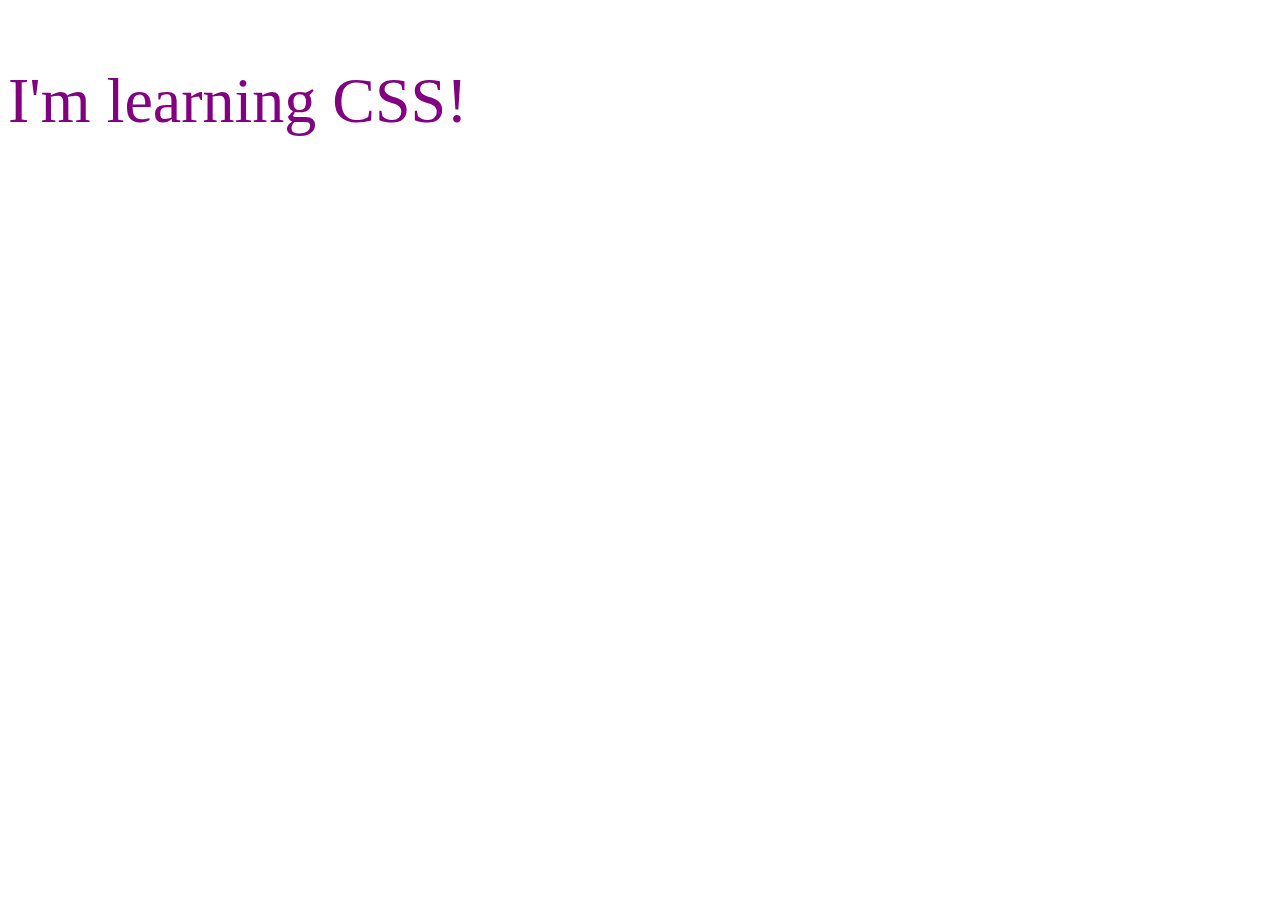
<file: 01_Lesson/index.html>
<!-- just type ! then enter-->
<!DOCTYPE html>
<html lang="en">
<head>
    <meta charset="UTF-8">
    <meta name="viewport" content="width=device-width, initial-scale=1.0">
    <title>Document</title>
    <!-- commit to the css folder
    rel: relationship to stylesheet 
                                    -->
    <link rel="stylesheet" href="css/style.css">
    <!-- <style>
        p {
            color: limegreen;
        }
    </style> -->
</head>
<body>
    <p>I'm learning CSS!</p>
    <!-- <p style="color:blue">I'm learning CSS!</p> -->
</body>
</html>
</file>
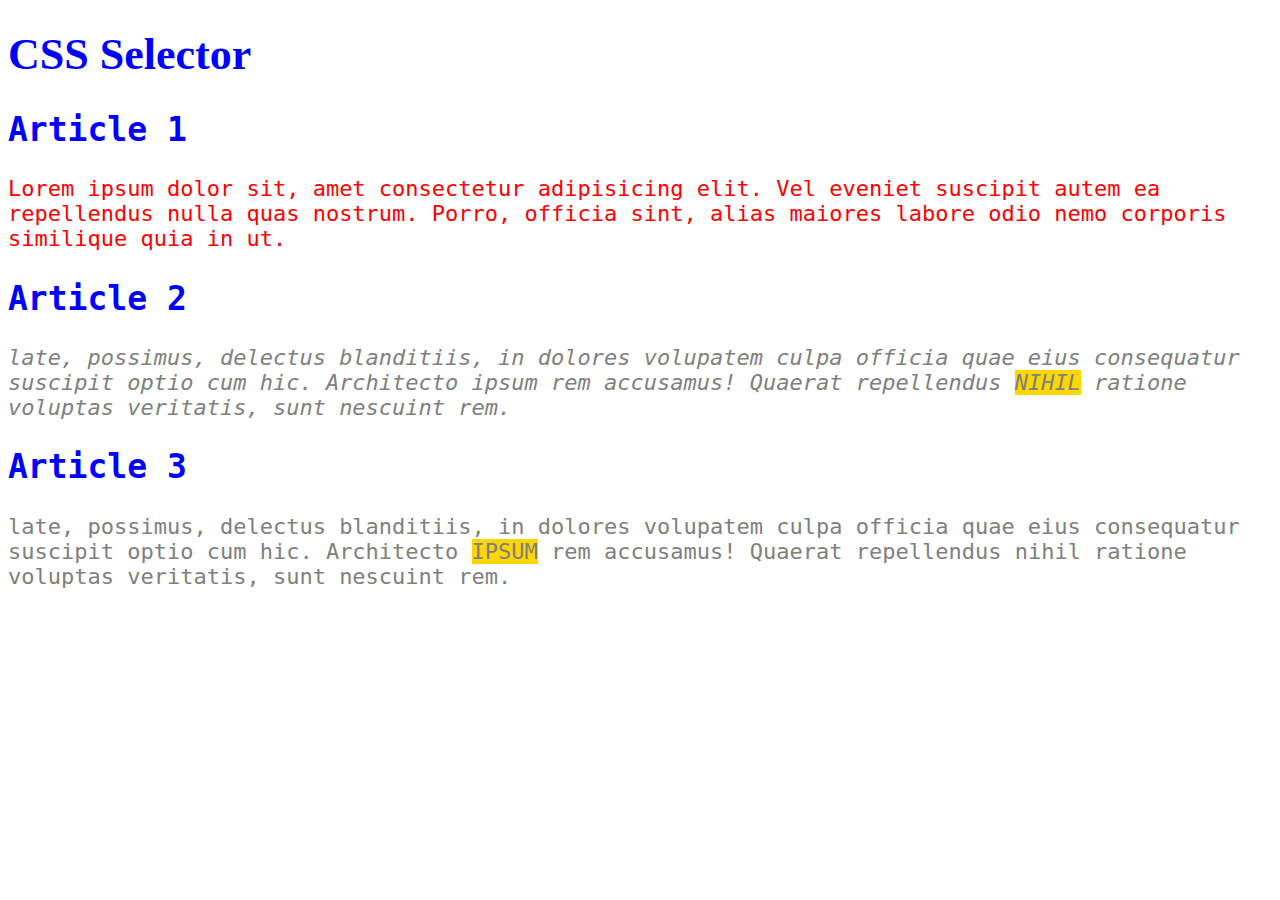
<file: 02_Lesson/index.html>
<!DOCTYPE html>
<html lang="en">

<head>
    <meta charset="UTF-8">
    <meta name="viewport" content="width=device-width, initial-scale=1.0">
    <link rel="stylesheet" href="css/style.css">
    <title>02_Lesson</title>
</head>

<body>
    <header>
        <h1>CSS Selector</h1>
    </header>
    <main>
        <article>
            <h2>Article 1</h2>
            <p>Lorem ipsum dolor sit, amet consectetur adipisicing elit. Vel eveniet suscipit autem ea repellendus nulla quas nostrum. Porro, officia sint, alias maiores labore odio nemo corporis similique quia in ut.</p>
        </article>
    
        <article>
            <h2>Article 2</h2>
            <p id="second" class="gray">late, possimus, delectus blanditiis, in dolores volupatem culpa officia quae eius consequatur suscipit optio cum hic. Architecto ipsum rem accusamus! Quaerat repellendus <span class="highlight">nihil</span> ratione voluptas veritatis, sunt nescuint rem.</p>
        </article>

        <article>
            <h2>Article 3</h2>
            <p class="gray">late, possimus, delectus blanditiis, in dolores volupatem culpa officia quae eius consequatur suscipit optio cum hic. Architecto <span class="highlight">ipsum</span> rem accusamus! Quaerat repellendus nihil ratione voluptas veritatis, sunt nescuint rem.</p>
        </article>
    </main>
</body>
</html>
</file>
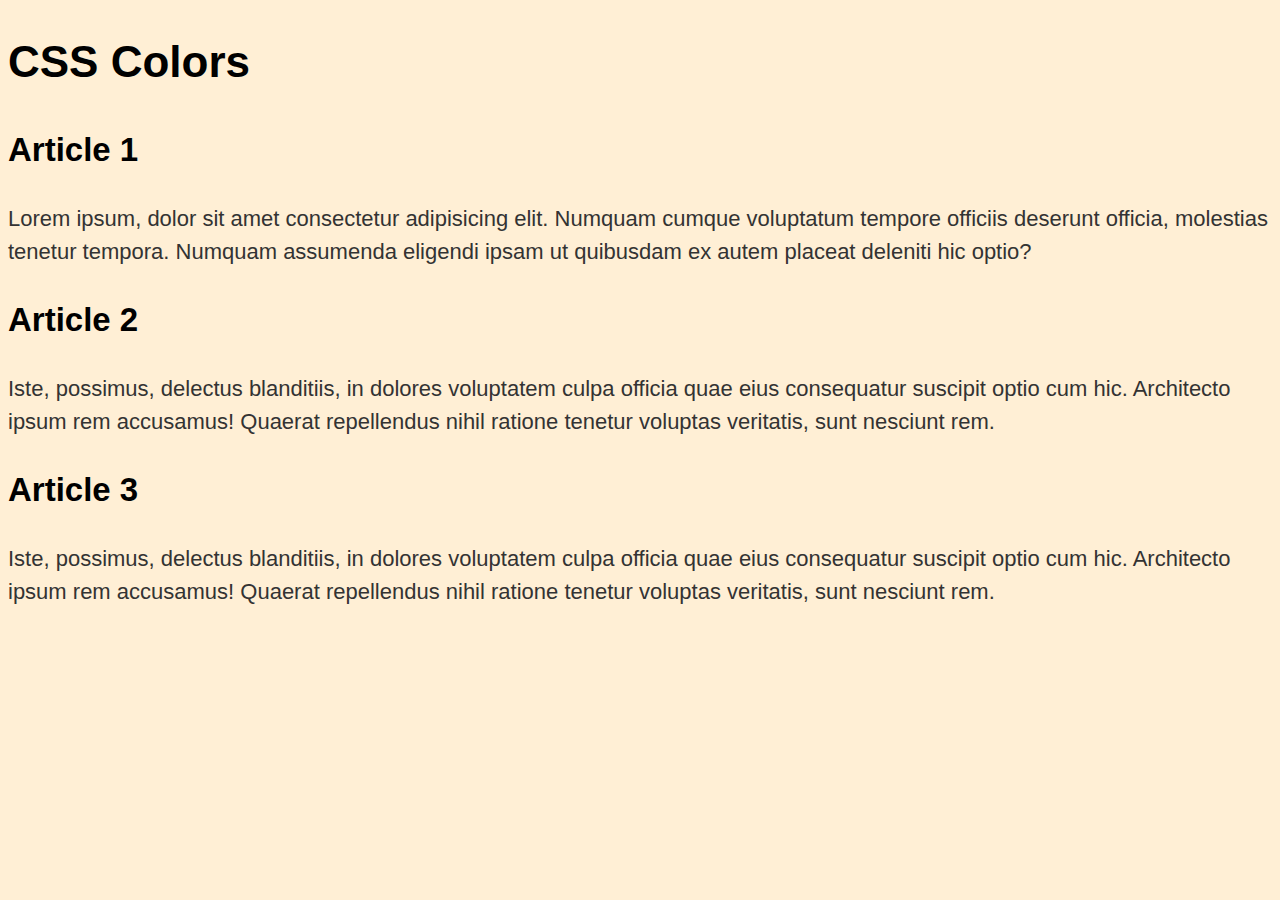
<file: 03_Lesson/index.html>
<!DOCTYPE html>
<html lang="en">

<head>
    <meta charset="UTF-8">
    <meta http-equiv="X-UA-Compatible" content="IE=edge">
    <meta name="viewport" content="width=device-width, initial-scale=1.0">
    <title>Document</title>
    <link rel="stylesheet" href="css/style.css">
</head>

<body>
    <header>
        <h1>CSS Colors</h1>
    </header>
    <main>
        <article>
            <h2>Article 1</h2>
            <p class="one">Lorem ipsum, dolor sit amet consectetur adipisicing elit. Numquam cumque voluptatum tempore
                officiis
                deserunt
                officia, molestias tenetur tempora. Numquam assumenda eligendi ipsam ut quibusdam ex autem placeat
                deleniti
                hic optio?</p>
        </article>
        <article>
            <h2>Article 2</h2>
            <p class="two">Iste, possimus, delectus blanditiis, in dolores voluptatem culpa officia quae
                eius
                consequatur
                suscipit optio
                cum hic. Architecto ipsum rem accusamus! Quaerat repellendus <span>nihil</span> ratione tenetur voluptas
                veritatis,
                sunt
                nesciunt rem.</p>
        </article>
        <article>
            <h2>Article 3</h2>
            <p class="three">Iste, possimus, delectus blanditiis, in dolores voluptatem culpa officia quae eius
                consequatur
                suscipit optio
                cum hic. Architecto <span>ipsum</span> rem accusamus! Quaerat repellendus nihil ratione tenetur voluptas
                veritatis,
                sunt
                nesciunt rem.</p>
        </article>
    </main>
</body>

</html>
</file>
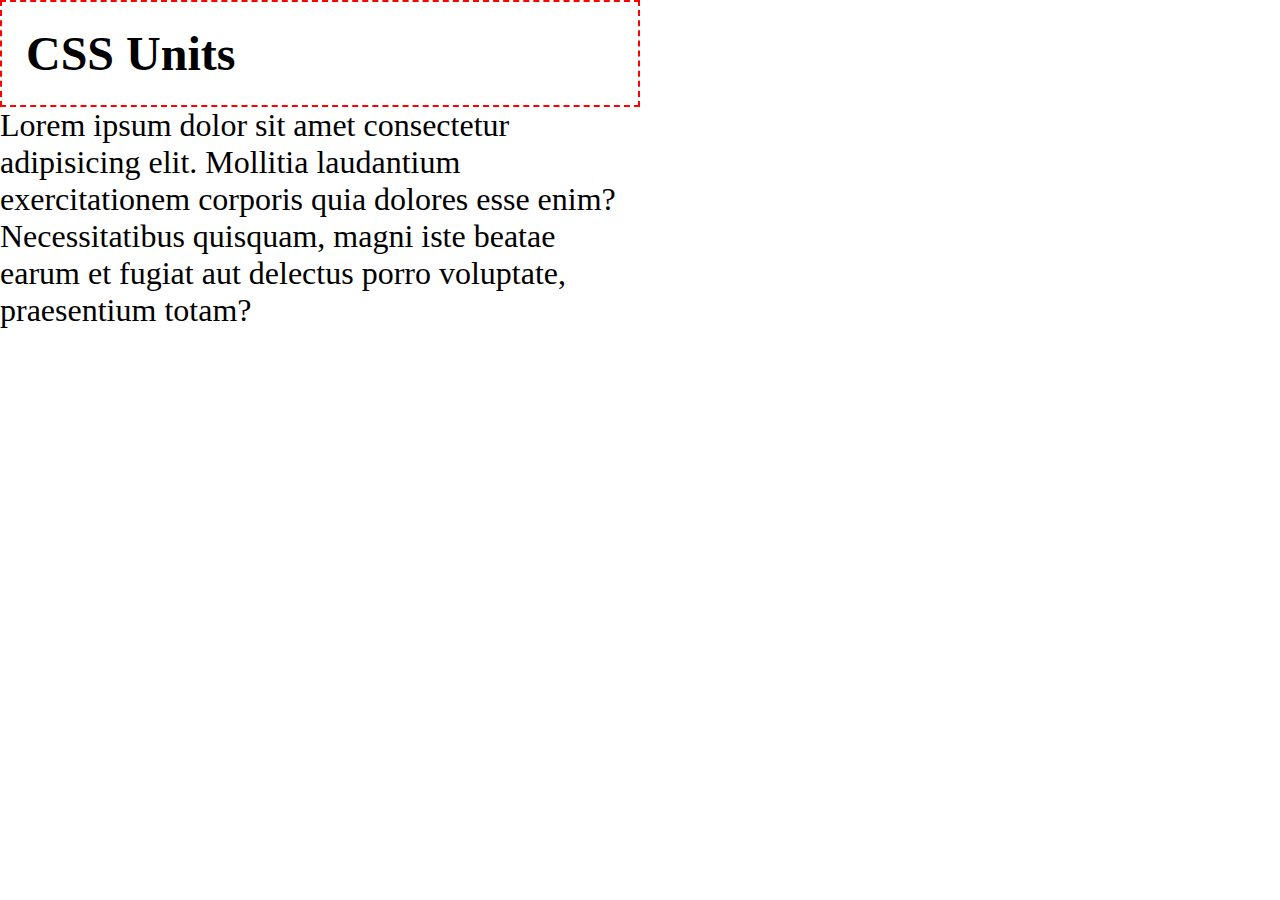
<file: 04_Lesson/index.html>
<!DOCTYPE html>
<html lang="en">

<head>
    <meta charset="UTF-8">
    <meta http-equiv="X-UA-Compatible" content="IE=edge">
    <meta name="viewport" content="width=device-width, initial-scale=1.0">
    <title>Document</title>
    <link rel="stylesheet" href="css/style.css">
</head>

<body>
    <header>
        <h1>CSS Units</h1>
    </header>
    <main>
        <p>Lorem ipsum dolor sit amet consectetur adipisicing elit. Mollitia laudantium exercitationem corporis quia
            dolores esse enim? Necessitatibus quisquam, magni iste beatae earum et fugiat aut delectus porro voluptate,
            praesentium totam?</p>
        <!-- p*10>lorem + tab -->
    </main>
</body>

</html>
</file>
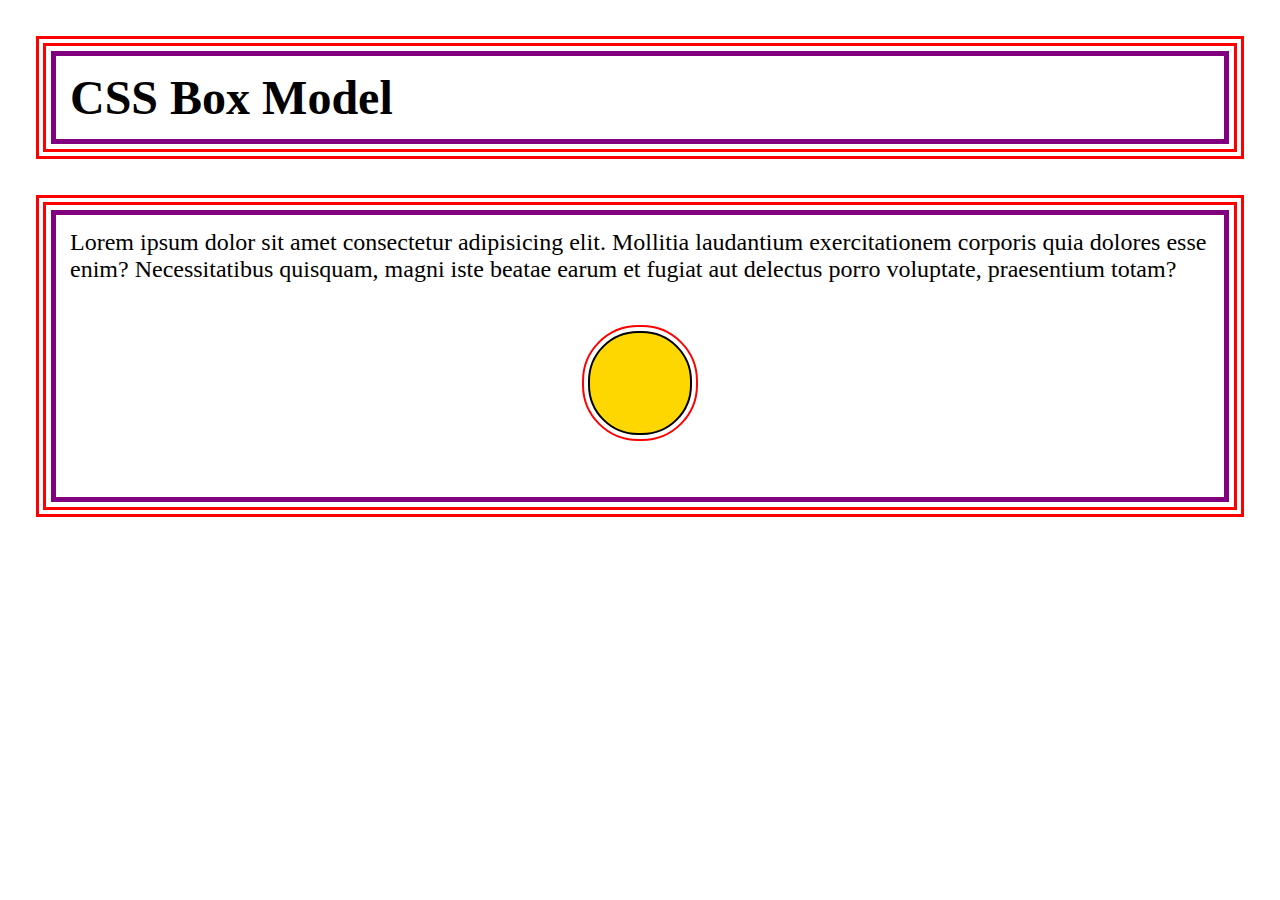
<file: 05_Lesson/index.html>
<!DOCTYPE html>
<html lang="en">

<head>
    <meta charset="UTF-8">
    <meta http-equiv="X-UA-Compatible" content="IE=edge">
    <meta name="viewport" content="width=device-width, initial-scale=1.0">
    <title>Document</title>
    <link rel="stylesheet" href="css/style.css">
</head>

<body>
    <header class="container">
        <h1>CSS Box Model</h1>
    </header>
    <main class="container">
        <p>Lorem ipsum dolor sit amet consectetur adipisicing elit. Mollitia laudantium exercitationem corporis quia
            dolores esse enim? Necessitatibus quisquam, magni iste beatae earum et fugiat aut delectus porro voluptate,
            praesentium totam?</p>
            <div class="circle"></div>
    </main>
</body>

</html>
</file>
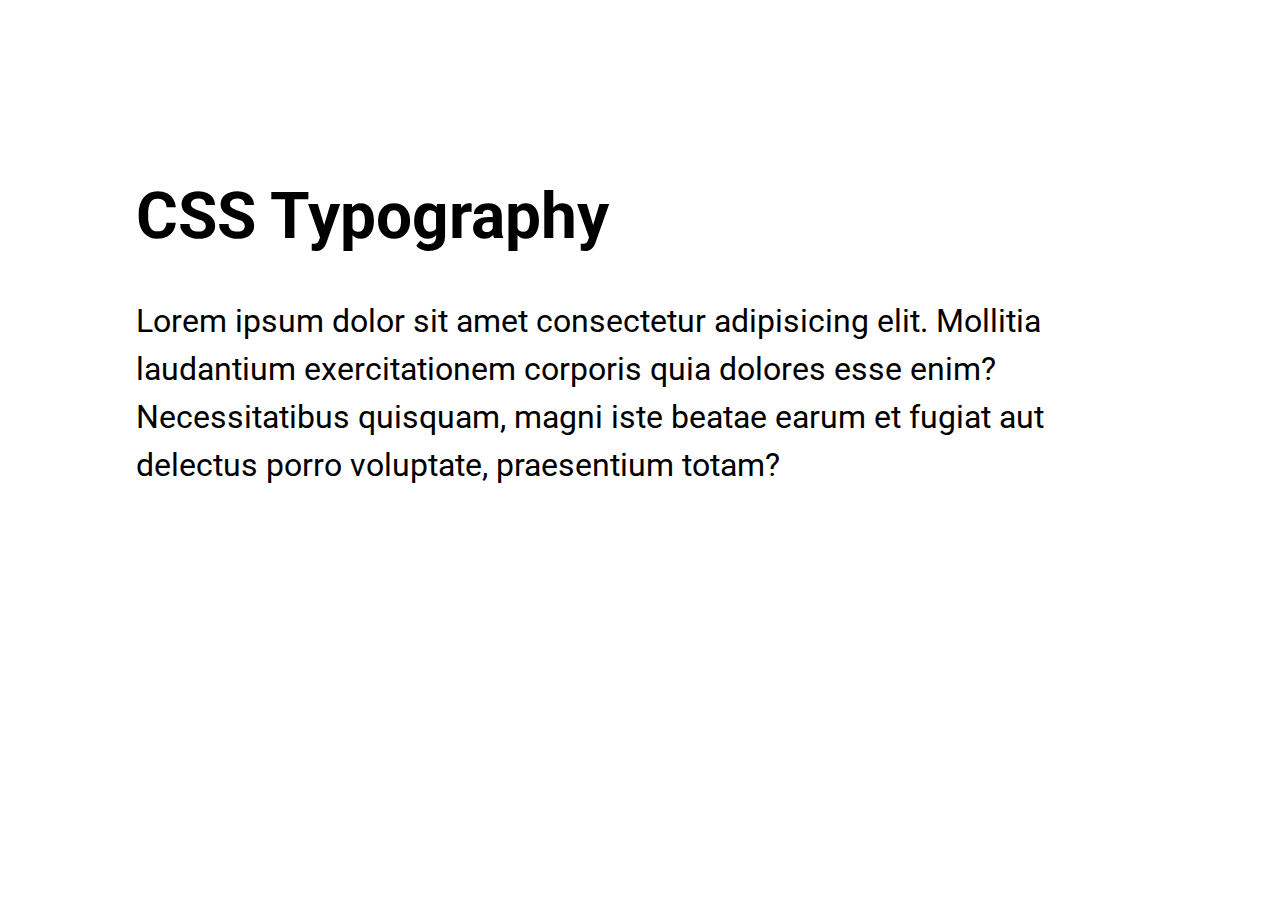
<file: 06_Lesson/index.html>
<!DOCTYPE html>
<html lang="en">

<head>
    <meta charset="UTF-8">
    <meta http-equiv="X-UA-Compatible" content="IE=edge">
    <meta name="viewport" content="width=device-width, initial-scale=1.0">
    <title>Document</title>
    <link rel="stylesheet" href="css/style.css">
</head>

<body>
    <header>
        <h1>CSS Typography</h1>
    </header>
    <main>
        <p>Lorem ipsum dolor sit amet consectetur adipisicing elit. Mollitia laudantium exercitationem corporis quia
            dolores esse enim? Necessitatibus quisquam, magni iste beatae earum et fugiat aut delectus porro voluptate,
            praesentium totam?</p>

        <!-- <form>
            <label for="name">Name:</label>
            <input id="name" type="text" placeholder="Your Name" />
            <button>Submit</button>
        </form> -->
    </main>
</body>

</html>
</file>
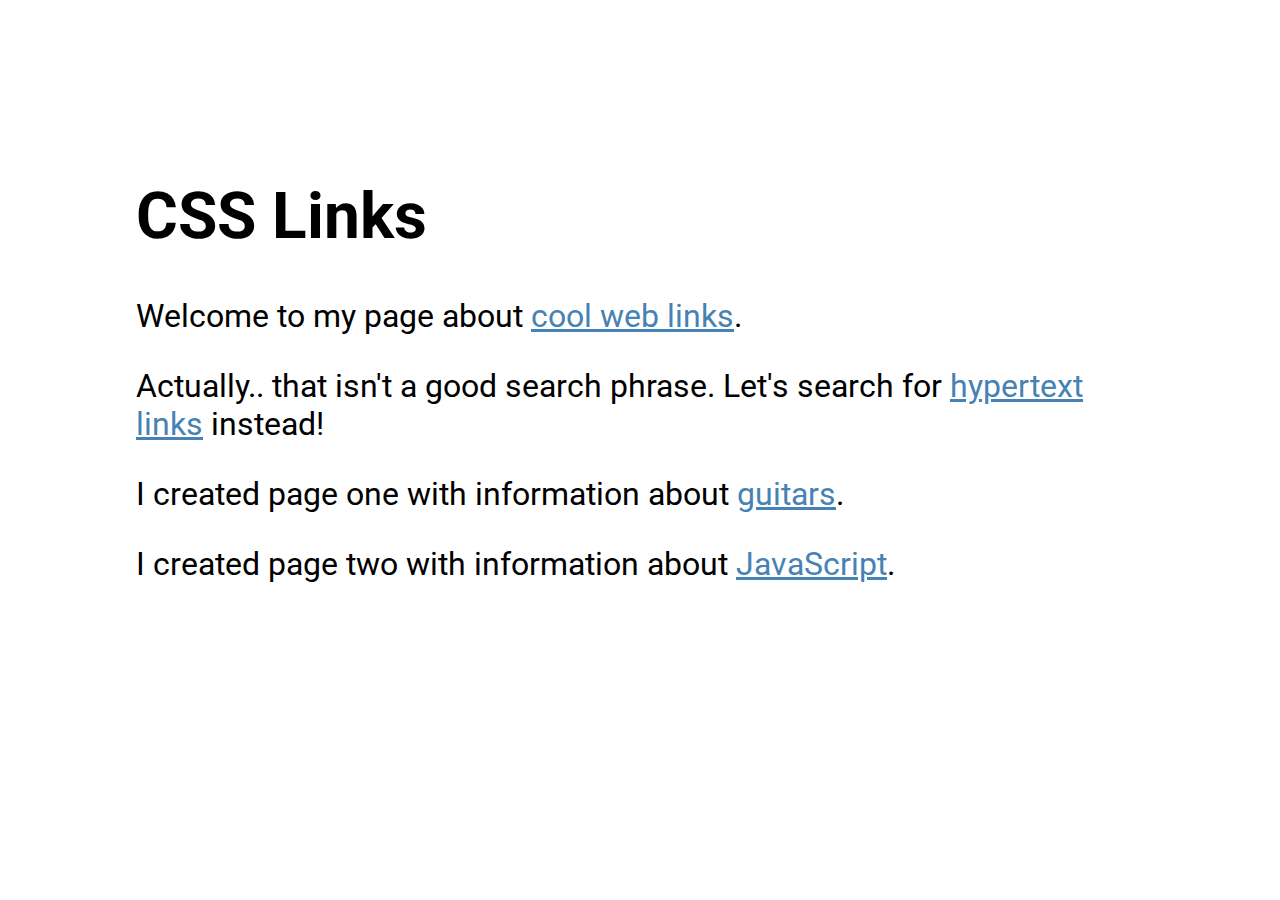
<file: 07_Lesson/index.html>
<!DOCTYPE html>
<html lang="en">

<head>
    <meta charset="UTF-8">
    <meta http-equiv="X-UA-Compatible" content="IE=edge">
    <meta name="viewport" content="width=device-width, initial-scale=1.0">
    <title>CSS Links</title>
    <link rel="stylesheet" href="css/style.css">
</head>

<body>
    <header>
        <h1>CSS Links</h1>
    </header>
    <main>
        <p>Welcome to my page about <a href="https://www.google.com/search?q=+web+links">cool web links</a>.</p>

        <p>Actually.. that isn&apos;t a good search phrase. Let's search for <a
                href="https://www.google.com/search?q=hypertext+links">hypertext links</a> instead!</p>

        <p>I created page one with information about <a href="one.html">guitars</a>.</p>

        <p>I created page two with information about <a href="two.html">JavaScript</a>.</p>
    </main>
</body>

</html>
</file>
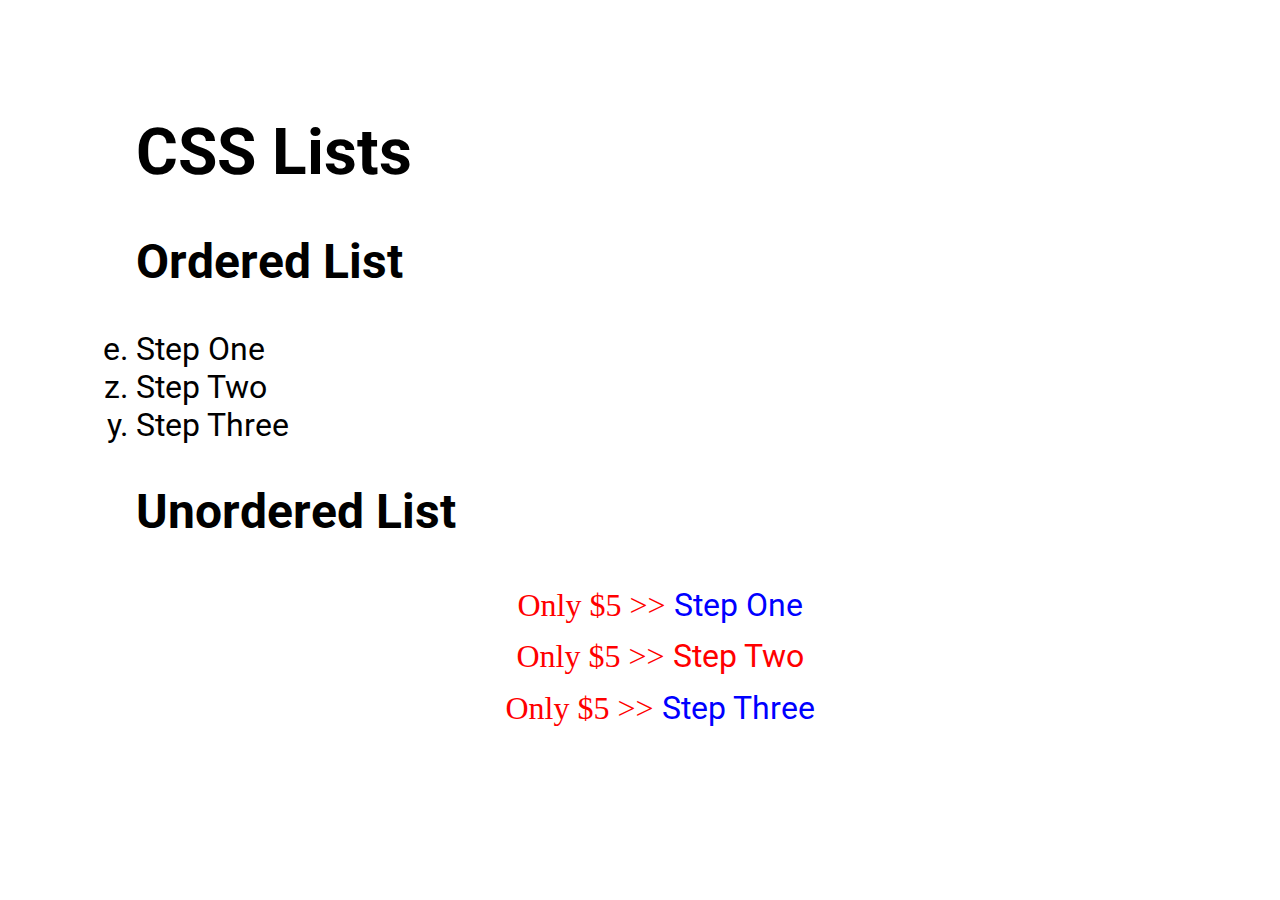
<file: 08_Lesson/index.html>
<!DOCTYPE html>
<html lang="en">

<head>
    <meta charset="UTF-8">
    <meta http-equiv="X-UA-Compatible" content="IE=edge">
    <meta name="viewport" content="width=device-width, initial-scale=1.0">
    <title>CSS Lists</title>
    <link rel="stylesheet" href="css/style.css">
</head>

<body>
    <header>
        <h1>CSS Lists</h1>
    </header>
    <main>
        <article>
            <h2>Ordered List</h2>
            <ol start="5" reversed> <!-- start="3": untuk mengatur mulai penomoran//reversed: menghitung mundur -->
                <li>Step One</li>
                <li value="26">Step Two</li> <!-- value: mengubah urutan marker -->
                <li>Step Three</li>
            </ol>
        </article>
        <article>
            <h2>Unordered List</h2>
            <ul>
                <li>Step One</li>
                <li>Step Two</li>
                <li>Step Three</li>
            </ul>
        </article>
    </main>
</body>

</html>
</file>
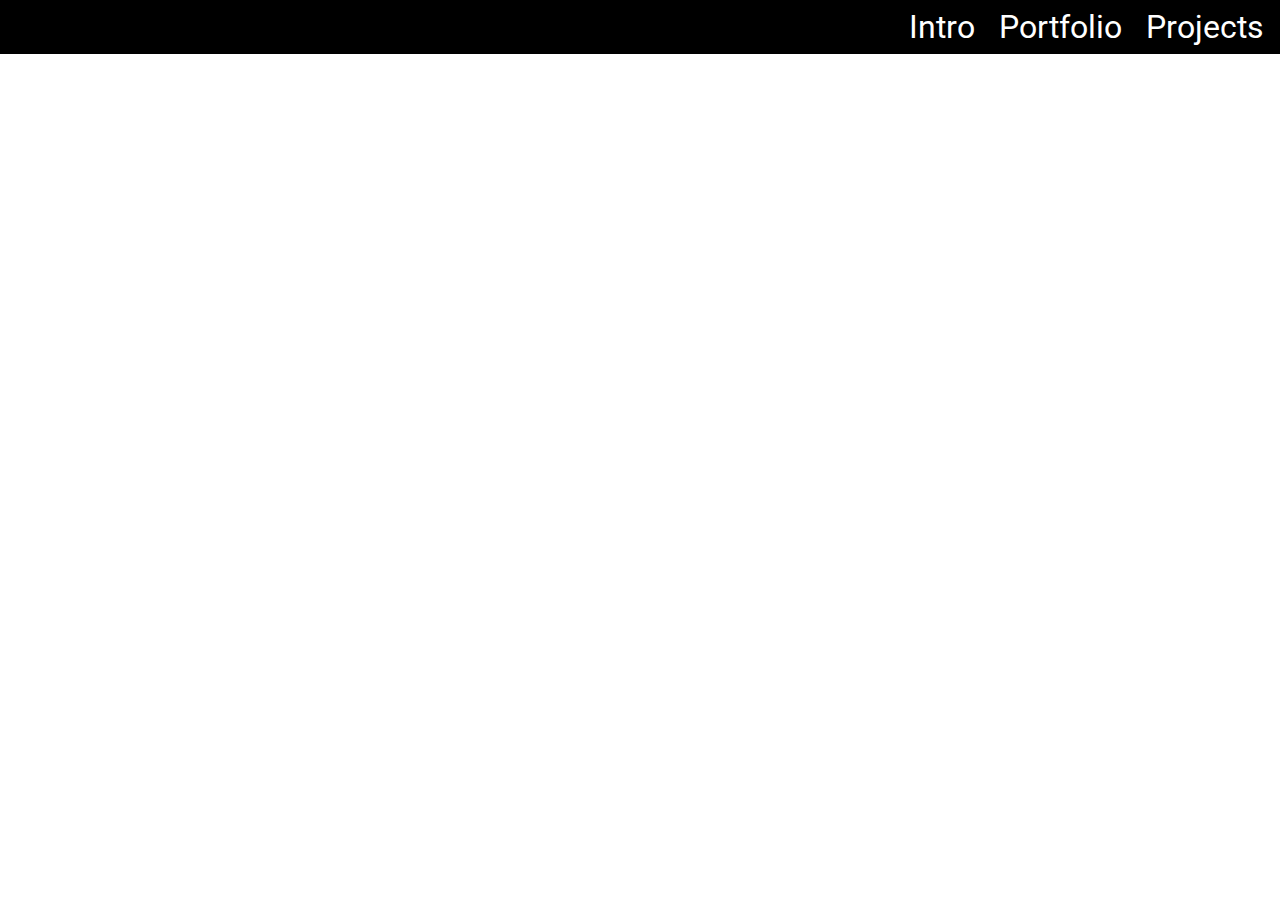
<file: 10_Lesson/index.html>
<!DOCTYPE html>
<html lang="en">

<head>
    <meta charset="UTF-8">
    <meta http-equiv="X-UA-Compatible" content="IE=edge">
    <meta name="viewport" content="width=device-width, initial-scale=1.0">
    <title>CSS Display</title>
    <link rel="stylesheet" href="css/style.css">
</head>

<body>
    <main>
        <!-- <p>This is a paragraph.</p>
        <p>This is <span class="opposite">another</span> paragraph.</p> -->

        <nav>
            <ul>
                <li><a href="#">Intro</a></li>
                <li><a href="#">Portfolio</a></li>
                <li><a href="#">Projects</a></li>
            </ul>
        </nav>
        
    </main>
</body>

</html>
</file>
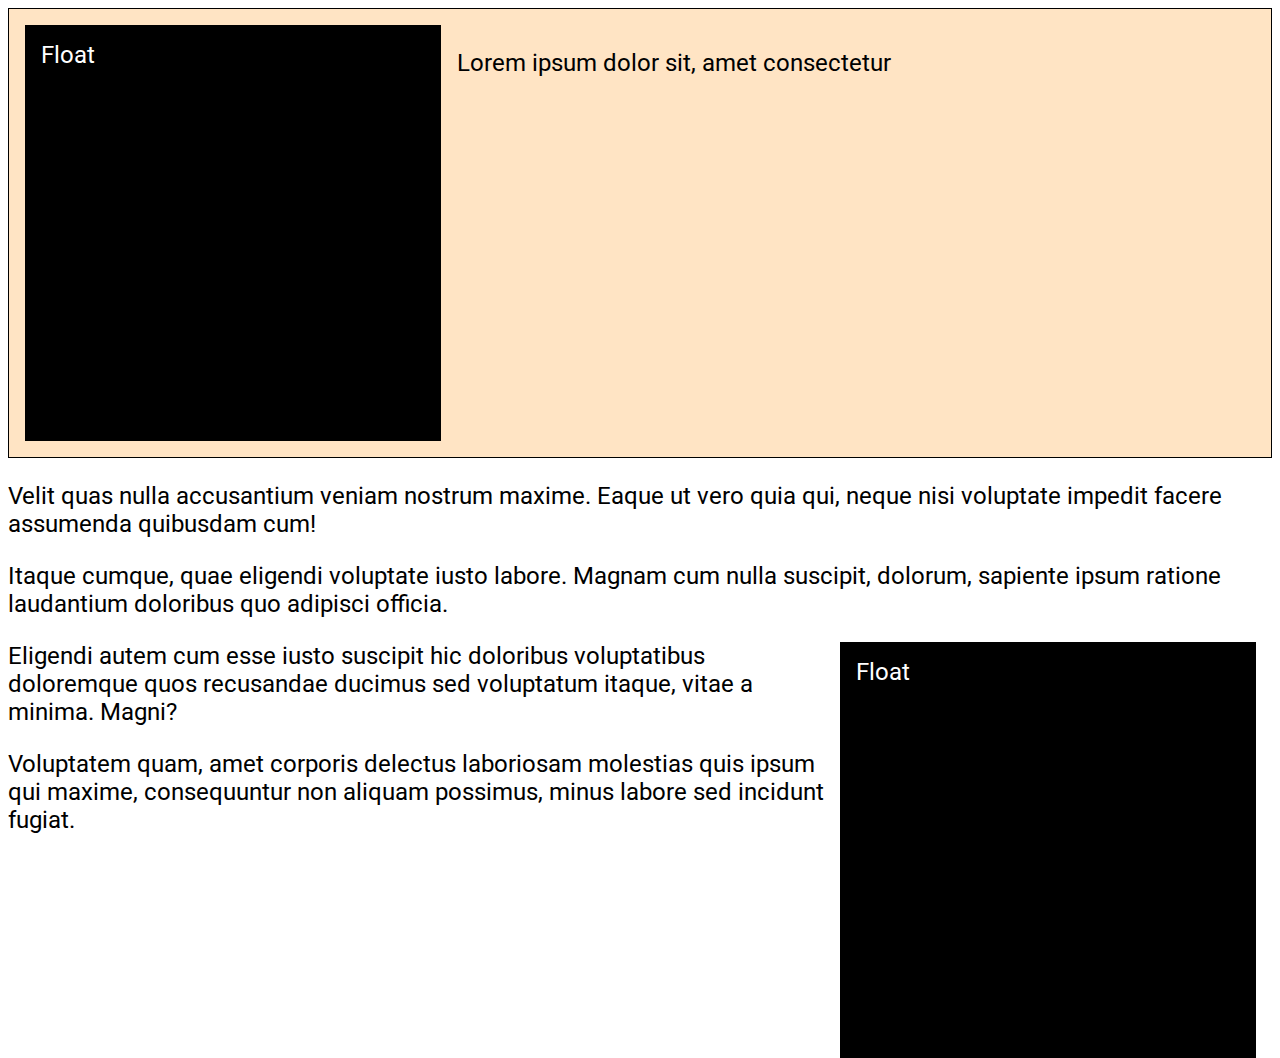
<file: 11_Lesson/index.html>
<!DOCTYPE html>
<html lang="en">

<head>
    <meta charset="UTF-8">
    <meta http-equiv="X-UA-Compatible" content="IE=edge">
    <meta name="viewport" content="width=device-width, initial-scale=1.0">
    <title>CSS Floats</title>
    <link rel="stylesheet" href="css/style.css">
</head>

<body>
    <section>
        <div class="block left">Float</div> <!-- dalam satu "" bisa dua class -->
        <p>Lorem ipsum dolor sit, amet consectetur <!-- adipisicing elit. Soluta vero doloribus fugit ipsam ducimus possimus sed suscipit veniam sapiente perspiciatis! --></p>
    </section>
    <!-- <div class="clear"></div> -->
    <p>Velit quas nulla accusantium veniam nostrum maxime. Eaque ut vero quia qui, neque nisi voluptate impedit facere assumenda quibusdam cum!</p>
    <p>Itaque cumque, quae eligendi voluptate iusto labore. Magnam cum nulla suscipit, dolorum, sapiente ipsum ratione laudantium doloribus quo adipisci officia.</p>
    <div class="block right">Float</div>
    <p>Eligendi autem cum esse iusto suscipit hic doloribus voluptatibus doloremque quos recusandae ducimus sed voluptatum itaque, vitae a minima. Magni?</p>
    <p>Voluptatem quam, amet corporis delectus laboriosam molestias quis ipsum qui maxime, consequuntur non aliquam possimus, minus labore sed incidunt fugiat.</p>

</body>

</html>
</file>
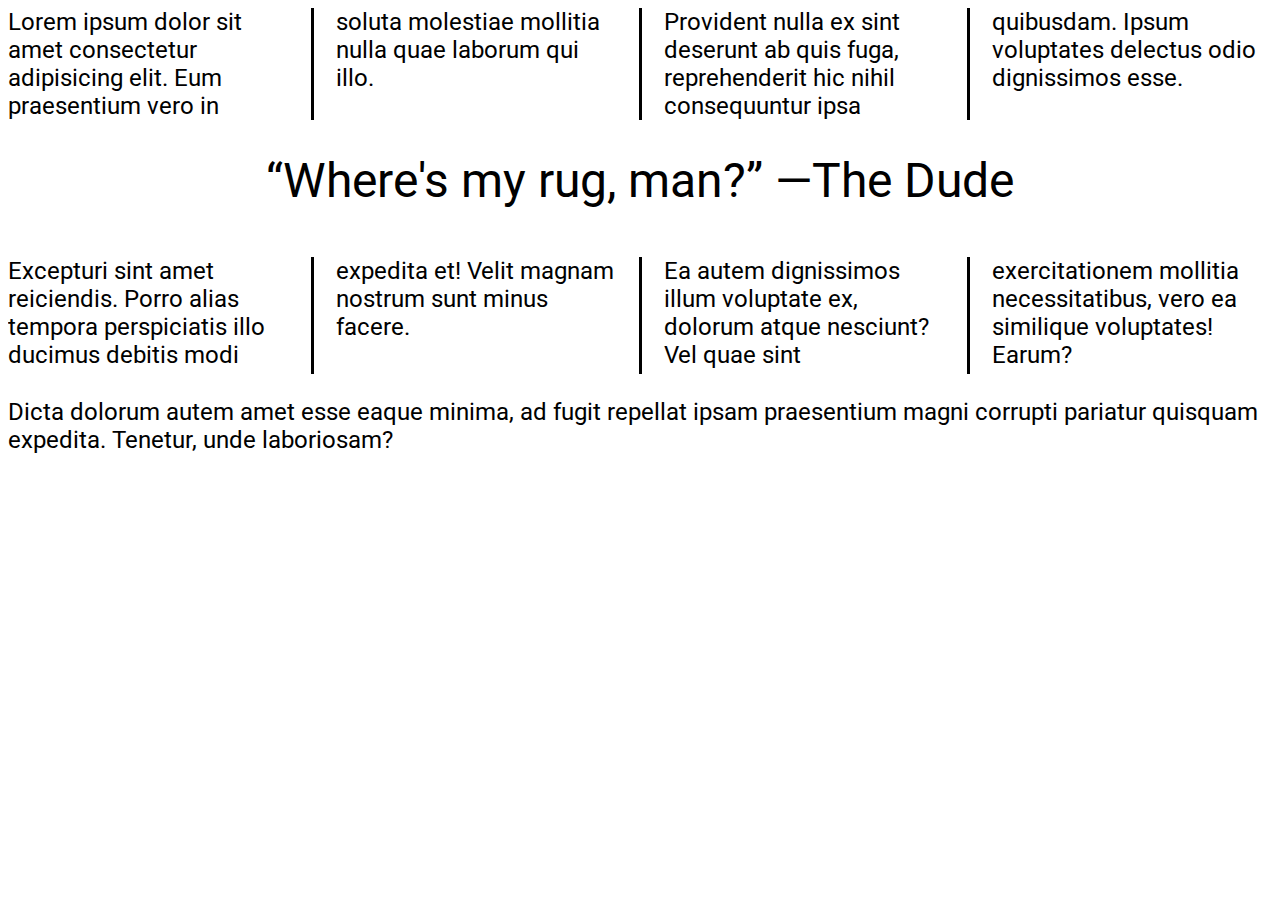
<file: 12_Lesson/index.html>
<!DOCTYPE html>
<html lang="en">

<head>
    <meta charset="UTF-8">
    <meta http-equiv="X-UA-Compatible" content="IE=edge">
    <meta name="viewport" content="width=device-width, initial-scale=1.0">
    <title>CSS Columns</title>
    <link rel="stylesheet" href="css/style.css">
</head>

<body>
    <section class="columns">
        <p>Lorem ipsum dolor sit amet consectetur adipisicing elit. Eum praesentium vero in soluta molestiae mollitia nulla quae laborum qui illo.</p>
        <p>Provident nulla ex sint deserunt ab quis fuga, reprehenderit hic nihil consequuntur ipsa quibusdam. Ipsum voluptates delectus odio dignissimos esse.</p>
        <!-- <h2>Next zTopic</h2> -->
        <p class="quote">&#8220;Where's my rug, man?&#8221; <span class="nowrap"> &#8212;The Dude </span></p> <!-- &#8220;: kode simbol yang diambil dari website unicode-table.com -->
        <p>Excepturi sint amet reiciendis. Porro alias tempora perspiciatis illo ducimus debitis modi expedita et! Velit magnam nostrum sunt minus facere.</p>
        <p>Ea autem dignissimos illum voluptate ex, dolorum atque nesciunt? Vel quae sint exercitationem mollitia necessitatibus, vero ea similique voluptates! Earum?</p>
    </section>
    <p>Dicta dolorum autem amet esse eaque minima, ad fugit repellat ipsam praesentium magni corrupti pariatur quisquam expedita. Tenetur, unde laboriosam?</p>

</body>

</html>
</file>
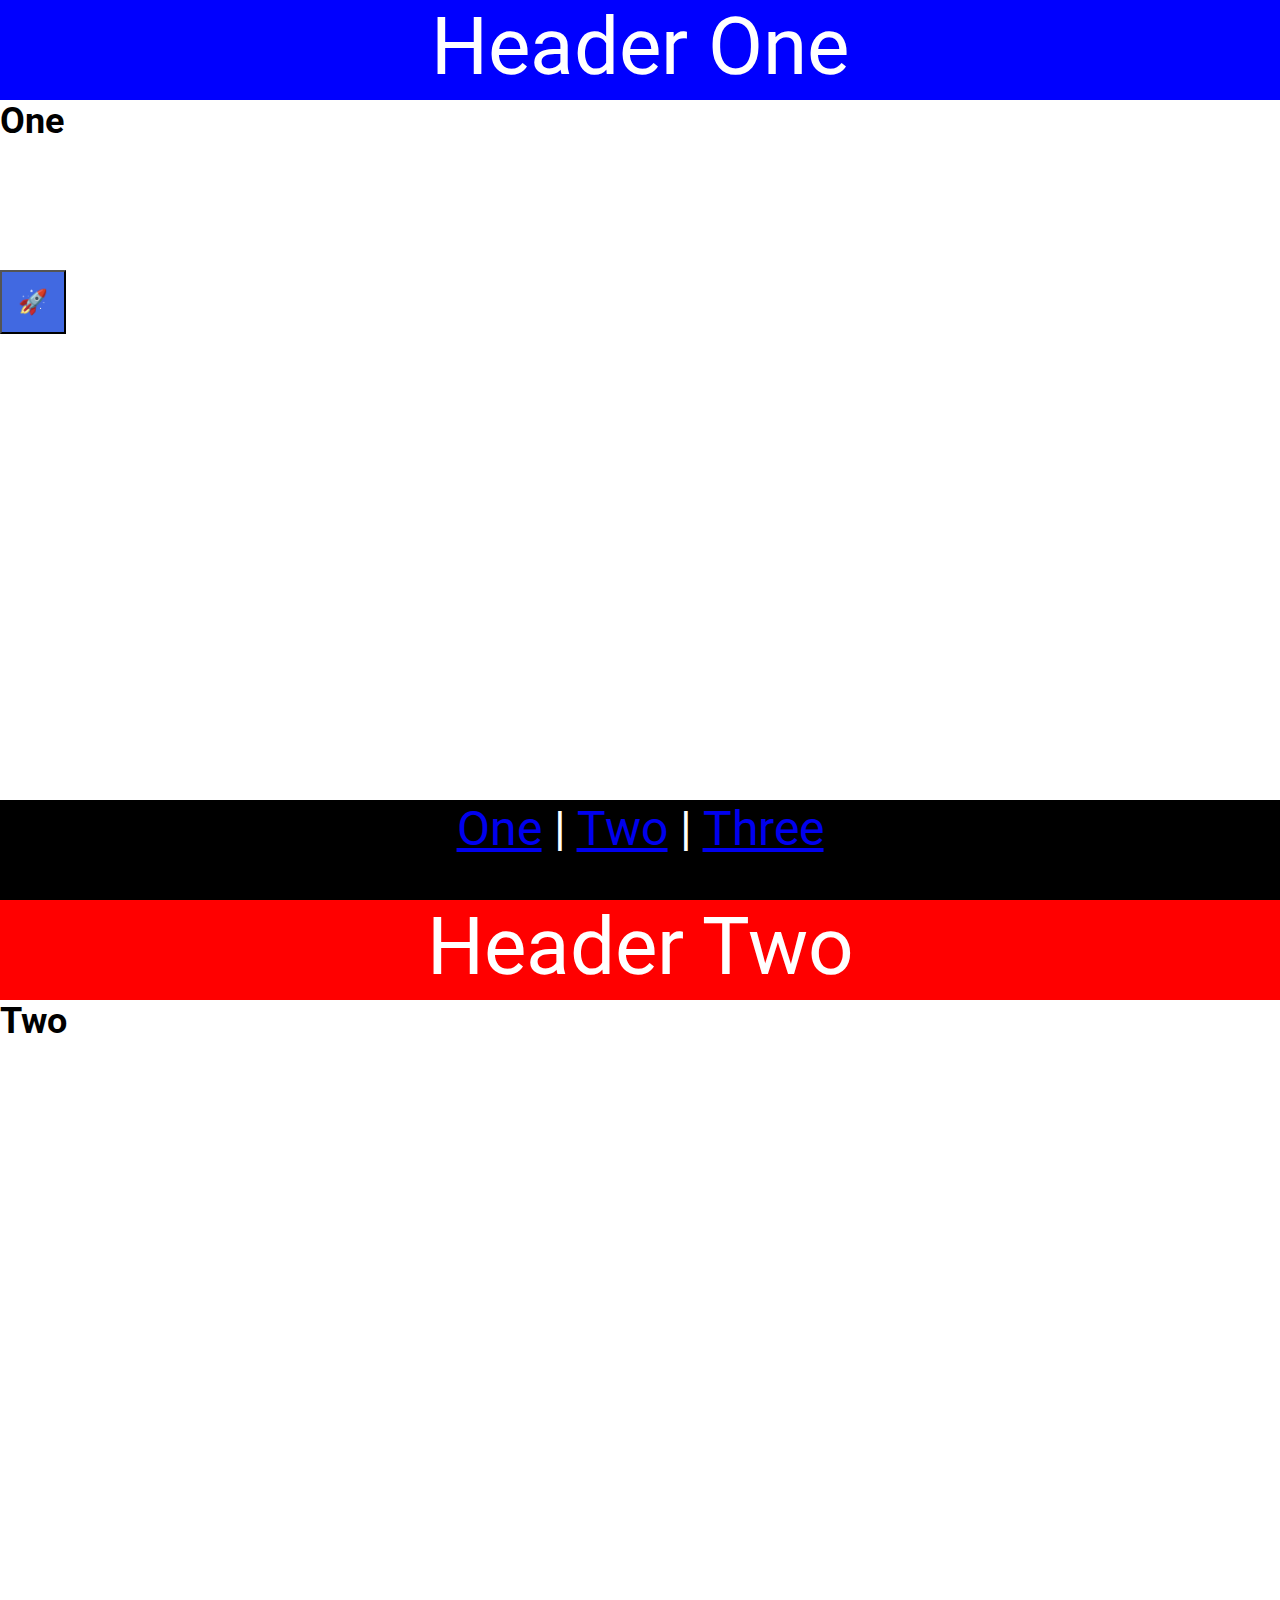
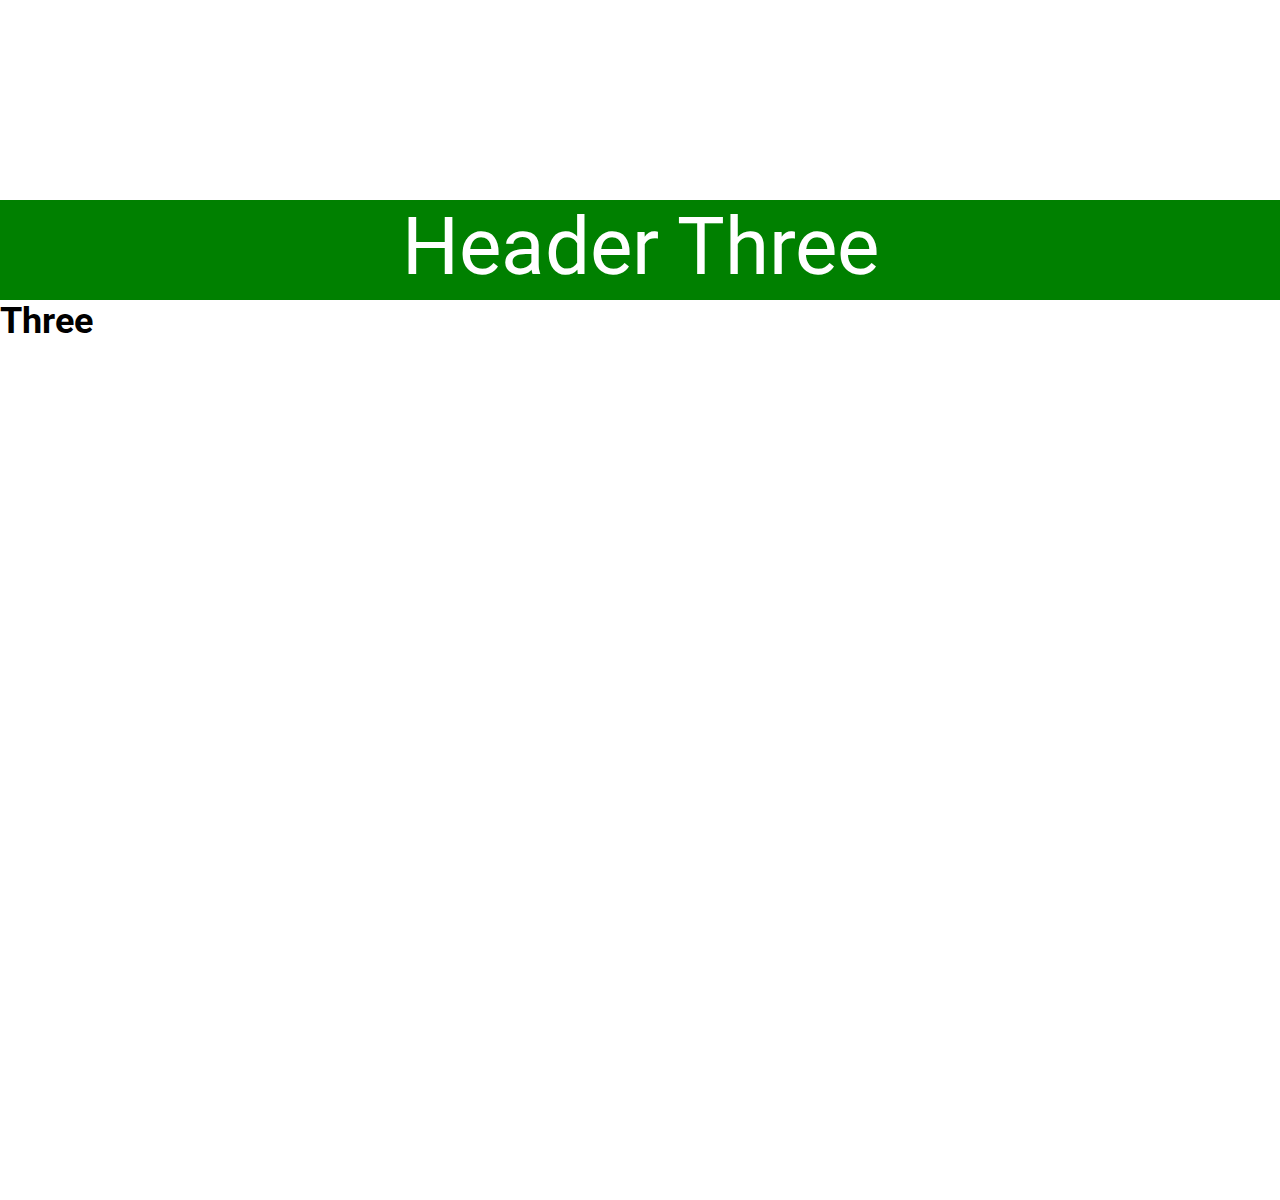
<file: 13_Lesson/index.html>
<!DOCTYPE html>
<html lang="en">

<head>
    <meta charset="UTF-8">
    <meta http-equiv="X-UA-Compatible" content="IE=edge">
    <meta name="viewport" content="width=device-width, initial-scale=1.0">
    <title>CSS Position</title>
    <link rel="stylesheet" href="css/style.css">
</head>

<body>
    <!-- <div class="outer-container">
        <div class="inner-container">
            <div class="box absolute">
                <p>Absolute</p>
            </div>
            <div class="box relative">
                <p>Relative</p>
            </div>
            <div class="box fixed">
                <p>Fixed</p>
            </div>
            <div class="box sticky">
                <p>Sticky</p>
            </div>
        </div>
    </div> -->
    <button class="social">🚀</button>
    <section id="one">
        <header class="blue">Header One</header>
        <h2>One</h2>
    </section>
    <section id="two">
        <header class="red">Header Two</header>
        <h2>Two</h2>
    </section>
    <section id="three">
        <header class="green">Header Three</header>
        <h2>Three</h2>
    </section>
    <footer>
        <a href="#one">One</a> | 
        <a href="#two">Two</a> | 
        <a href="#three">Three</a>
    </footer>
</body>

</html>
</file>
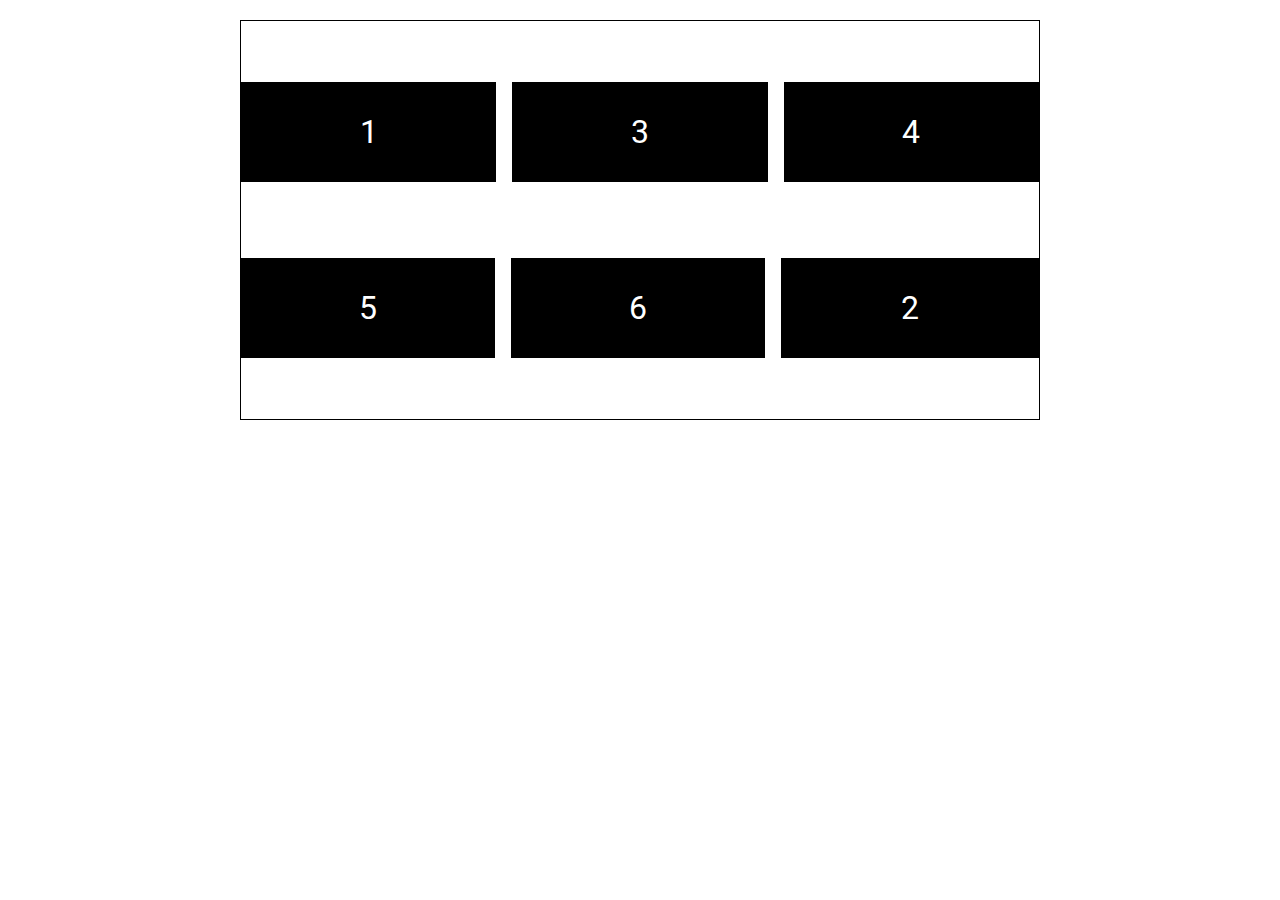
<file: 14_Lesson/index.html>
<!DOCTYPE html>
<html lang="en">

<head>
    <meta charset="UTF-8">
    <meta http-equiv="X-UA-Compatible" content="IE=edge">
    <meta name="viewport" content="width=device-width, initial-scale=1.0">
    <title>CSS Flexbox</title>
    <link rel="stylesheet" href="css/style.css">
</head>

<body>
   <main class="container">
        <div class="box">1</div>
        <div class="box">2</div>
        <div class="box">3</div>
        <div class="box">4</div>
        <div class="box">5</div>
        <div class="box">6</div>
   </main>
</body>

</html>
</file>
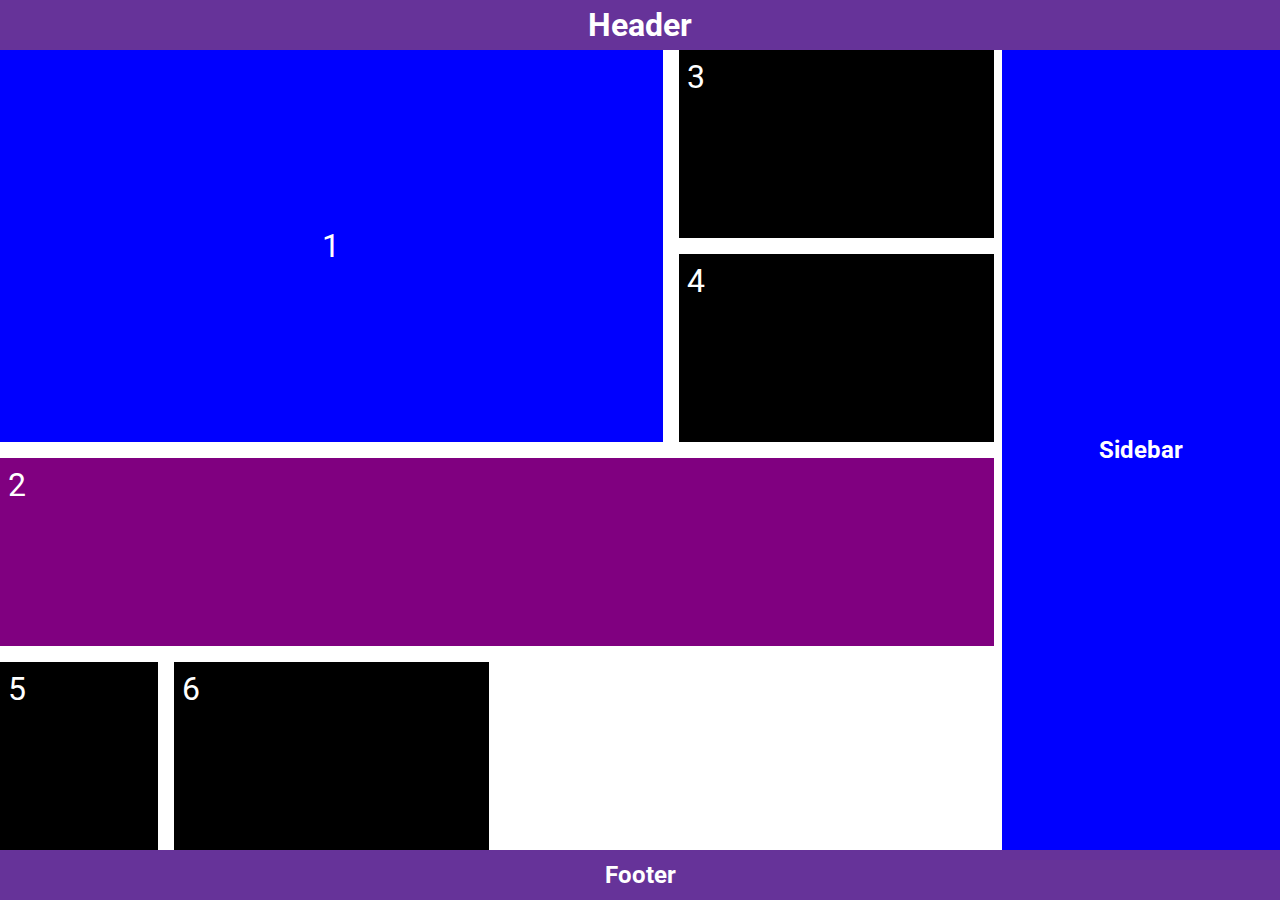
<file: 15_Lesson/index.html>
<!DOCTYPE html>
<html lang="en">

<head>
    <meta charset="UTF-8">
    <meta http-equiv="X-UA-Compatible" content="IE=edge">
    <meta name="viewport" content="width=device-width, initial-scale=1.0">
    <title>CSS Grid</title>
    <link rel="stylesheet" href="css/style.css">
</head>

<body>
    <header class="header el"><h1>Header</h1></header>
    <main class="container">
            <div class="box">1</div>
            <div class="box">2</div>
            <div class="box">3</div>
            <div class="box">4</div>
            <div class="box">5</div>
            <div class="box">6</div>
    </main>
    <aside class="sidebar el"><h2>Sidebar</h2></aside>
    <footer class="footer el"><h2>Footer</h2></footer>
</body>

</html>
</file>
<file: 01_Lesson/css/style.css>
p {
    font-size: 64px;
    color: purple;
}
</file>
<file: 02_Lesson/css/style.css>
html {
    font-size: 22px;
}

/* universal selector
* {
    font-family: monospace;
} */

body {
    
} 

main {
    font-family: monospace;
}

button, input, textarea, select {
    font: inherit;
}

h1, h2 {
    color: blue;
}

/* . untuk inisialisasi class */
.gray {
    color: gray;
}

p {
    color: purple/* !important: mengubah semunya secara paksa (not to use) */; 
}

p {
    color: red;
}

.highlight {
    text-transform: uppercase;
    background-color: gold;
}

/* # untuk inisialisasi id (not to use id to css) */
#second {
    font-style: italic;
}
</file>
<file: 03_Lesson/css/style.css>
body {
    font-size: 22px;
    font-family: Arial, Arial, Helvetica, sans-serif;
    line-height: 1.5;
    background: papayawhip;
    color: rgb(0,0,0);
}

P {
    color: #333;
}
</file>
<file: 04_Lesson/css/style.css>
* {
    margin: 0; /* batas */
    padding: 0; /* lapisan */
    box-sizing: border-box;
}

body {
    min-height: 100vh;
}

h1 {
    border: 2px dashed red;
    width: /* 100% */ 50%;
    font-size: 3rem;
    padding: 0.5em;
}

main {
    font-size: 2rem;
}

p {
    font-size: 2rem;
    width: 40ch;
}
</file>
<file: 05_Lesson/css/style.css>
* {
    margin: 0;
    padding: 0;
    box-sizing: content-box;
}

.container {
    border: 10px double red; /*double, outset, dashed*/
    /* border-top-color: blue;
    border-right: 10px dotted blue; */
    font-size: 1.5rem;
    margin: 1.5em;
    /* margin: 1.5em 2em 3em 4em; */
    /* margin-top: 1.5em;
    margin-right: 2em;
    margin-bottom: 2em;
    margin-left: 2em; */
    padding: 1.5rem;
    outline: 5px solid purple;
    outline-offset: -20px;
}

.circle {
    margin: 3rem auto;
    background-color: gold;
    width: 100px;
    height: 100px;
    border: 2px solid black;
    border-radius: 50px; /* mengatur bentuk lingkaran */
    outline: 2px solid red;
    outline-offset: 0.25rem;
}
</file>
<file: 06_Lesson/css/style.css>
@import url('https://fonts.googleapis.com/css2?family=Roboto:ital,wght@0,100..900;1,100..900&display=swap');

/* 

Tipografi adalah cara 
teks disusun dan disajikan

*/

body {
    padding: 10%;
    font-size: 2rem; /* 32px */
    font-family: "Roboto", sans-serif;
}

/* 
input, button {
    font: inherit;
} 
*/

p {
    text-decoration: none; /* memberi garis pada text */
    text-transform: none; /* mengatur besar kecil huruf */
    text-align: none; /* rata kanan-kiri */
    text-indent: none em; /* membuat paragraf menjorok */
    line-height: 1.5; /* membuat jarak pada text */
    letter-spacing: none em; /* membuat jarak pada huruf */
    word-spacing: none em; /* membuat jarak pada kata */
    font-weight: none; /* mengatur bobot huruf */
    font-style: normal; /* mengatur gaya huruf */
}
</file>
<file: 07_Lesson/css/style.css>
@import url('https://fonts.googleapis.com/css2?family=Roboto&display=swap');

body {
    padding: 10%;
    font-size: 2rem;
    font-family: 'Roboto', sans-serif;
}

/* main {
    opacity: 0.4;
} */

a {
    color: steelblue;
    /* text-decoration: none;  menghilangkan under-line pada link */
    /* cursor: pointer;  point saat mengarah ke link */
    /* color: blue; */
}

/* : sudo class */
a:visited { /* berubah warna setelah memencet link */
    color: purple;
}

a:hover, a:focus { /* berubah warna sebelum memencet link */
    color: hsl(207, 44%, 49%, 0.8);
    /* opacity: 0.8; untuk transparansi*/
    background: gold;
}

a:active {
    color: red;
}
</file>
<file: 08_Lesson/css/style.css>
@import url("https://fonts.googleapis.com/css2?family=Roboto&display=swap");

body {
  padding: 5% 10%;
  font-size: 2rem;
  font-family: "Roboto", sans-serif;
}

ol {
    list-style-type: lower-alpha; /* mengatur jenis penomoran */
    padding: 0;
}

ul {
    list-style-type: square;
    text-align: center;
    list-style-position: inside; /* memindahkan posisi marker */
    color: blue;
    line-height: 1.6;
    /* list-style-image: url('../images/checkmark.png');  mengganti marker dengan gambar */
    /*list-style: square url('../images/checkmark.png') inside;  inside: marker mengikuti list */
}

ul li:nth-child(even) { /* (odd) (even) (by number) */
    color: red;
}

ul ::marker {
    color: red;
    font-family: fantasy;
    font-size: 1em;
    content: "Only $5 >>  ";
}
</file>
<file: 10_Lesson/css/style.css>
@import url("https://fonts.googleapis.com/css2?family=Roboto&display=swap");

* {
    margin: 0;
    padding: 0;
    box-sizing: border-box;
}

body {
  font-size: 2rem;
  font-family: "Roboto", sans-serif;
}

ul {
    list-style-type: none;
    padding: 0.5rem;
    text-align: right;
    background-color: black;
    margin: 0;
}

li {
    display: inline-block; /* mengubah posisi list */
    margin-inline: 0.5rem;
}

li a {
    color: white;
    text-decoration: none; /* menghilangkan default link */
}

li a:hover, li a:focus {
    text-decoration: underline; /* animasi saat menunjuk */
}
</file>
<file: 11_Lesson/css/style.css>
@import url("https://fonts.googleapis.com/css2?family=Roboto&display=swap");

body {
  font-size: 1.5rem;
  font-family: "Roboto", sans-serif;
}

.block {
    width: 30vw;
    height: 30vw;
    background-color: black;
    color: white;
    padding: 1rem;
}

.left {
    float: left;
    margin-right: 1rem;
}

.right {
    float: right;
    margin-right: 1rem;
}

.clear {
    clear: both;
}

section {
    background-color: bisque;
    border: 1px solid black;
    padding: 1rem;
    display: flow-root;
}
</file>
<file: 12_Lesson/css/style.css>
@import url("https://fonts.googleapis.com/css2?family=Roboto&display=swap");

body {
  font-family: "Roboto", sans-serif;
  font-size: 1.5rem;
}

.columns {
    /* column-count: 4; /* mengatur jumlah kolom paragraf */
    /* column-width: 250px; /*mengatur kolom menjadi menyesuaikan tampilan */
    columns: 4 250px;
    column-rule: 3px solid black; /* memberi garis pada setiap kolom */
    column-gap: 3rem;
}

.columns p {
    margin-top: 0;
}

.columns h2 {
    margin-top: 0;
    background-color: black;
    color: white;
    padding: 1rem;
    break-inside: avoid;
    break-before: column;
}

.columns .quote {
    margin-top: 2rem;
    font-size: 3rem;
    text-align: center;
    color: black;
    column-span: all; /* membuat teks menjadi di tengah diantara semua paragraf */
}

.nowrap { /* tidak memisahkan kata dari class tersebut */ 
    white-space: nowrap;
}
</file>
<file: 13_Lesson/css/style.css>
@import url("https://fonts.googleapis.com/css2?family=Roboto&family=Lobster&display=swap");

* {
  margin: 0;
  padding: 0;
  box-sizing: border-box;
}

body {
  font-family: "Roboto", sans-serif;
  font-size: 1.5rem;
  min-height: 200vh; /* memberikan fullpage di bawahnya */
}

.outer-container {
  border: 3px dashed #000;
  width: 75vw;
  height: 85vh;
  margin: 40px auto;
  position: relative; /* menjadikan relatif pada wilayah div */
}

.inner-container {
  border: 2px solid #00f;
  width: 40vw;
  height: 50vh;
  margin: 200px auto;
  /* position: relative; menjadikan relatif pada wilayah div */
}

.box {
  width: 150px;
  height: 150px;
  color: #fff;
  padding: 1rem;
}

.absolute {
  background-color: blue;
  position: absolute;
  top: 0;
  left: 0;
  z-index: 1; /* memajukan posisi menjadi di depannya */
}

.relative {
  background-color: red;
  position: relative;
  top: 300px;
  left: 100px;
}

.fixed {
  background-color: green;
  position: fixed;/* akan diam di tempat */
  top: 100px;

}

.sticky {
  background-color: black;
  position: sticky; /* akan mengikuti saar fixed bergerak sampai batas box */
  top: 0;
}

/* --- */

html { scroll-behavior: smooth; } /* memberikan animasi saat klik link footer, scroll menjadi smooth */

section {
  height: 100vh;
}

.blue { background-color: blue;}
.red { background-color: red;}
.green { background-color: green;}

header, footer {
  color: white;
  text-align: center;
  height: 100px;
}

header {
  position: sticky;
  top: 0;
  font-size: 5rem;
}

footer {
  background-color: black;
  position: sticky;
  bottom: 0;
  font-size: 3rem;
}

a:visited {
  color: white;
}

.social {
  background-color: royalblue;
  color: white;
  font-size: inherit;
  padding: 1rem;
  position: fixed;
  top: 30%;
  left: 0;
  z-index: 1;
}
</file>
<file: 14_Lesson/css/style.css>
@import url("https://fonts.googleapis.com/css2?family=Roboto&display=swap");

* {
  margin: 0;
  padding: 0;
  box-sizing: border-box;
}

body {
  font-family: "Roboto", sans-serif;
  min-height: 100vh;
  padding: 20px;
}

.container {
  max-width: 800px;
  min-height: 400px;
  margin-inline: auto;
  border: 1px solid #000;
  display: flex;
  gap: 1rem;
  justify-content: center; /* menggeser posisi */
  align-items: center; /* mengatur posisi rata atas/bawah/tengah */
  flex-direction: row; /* mengatur urutan item */
  flex-flow: row wrap; /* agar item rapih saat berubah ukuran halaman// row wrap: saat halaman diperkecil akan bersusun lebih rapih kebawah */
  align-content: space-evenly;
} 

.box {
  /* min-width: 100px; */
  height: 100px;
  background-color: #000;
  color: #fff;
  font-size: 2rem;
  padding: 0.5rem;

  /* mengatur isi dari container */
  display: flex;
  justify-content: center;
  align-items: center;
  
  /* 
  flex-shrink: 1; menjadikannya menjadi lebih lebar
  flex-basis: 250px; */
  flex: 1 1 250px; /* grow shrink basis */
}

.box:nth-child(2) { /* nth-child: selector untuk memilih elemen ke dua dari kelompoknya */
    /* flex-shrink: 2;  */
    flex: 2 2 250px;
    order: 1; /* memindahkan posisinya sesuai urutan */
}
</file>
<file: 15_Lesson/css/style.css>
@import url("https://fonts.googleapis.com/css2?family=Roboto&display=swap");

* {
  margin: 0;
  padding: 0;
  box-sizing: border-box;
}

body {
  font-family: "Roboto", sans-serif;
  min-height: 100vh;

  display: grid;
  grid-template-columns: repeat(9, 1fr);
  grid-auto-rows: 50px auto 50px;
  grid-template-areas: 
  "hd hd hd hd hd hd hd hd hd"
  "mn mn mn mn mn mn mn sb sb"
  "ft ft ft ft ft ft ft ft ft";
  column-gap: 0.5rem;
}

.el {
    background-color: rebeccapurple;
    color: white;
    display: grid;
    place-content: center;
}

.header {
    grid-area: hd;
}

.sidebar {
    grid-area: sb;
    background-color: blue;
}

.footer {
    grid-area: ft;
}

.container {
    grid-area: mn;
    min-height: 400px;
    display: grid;
    /* grid-auto-flow: column; */
    grid-template-columns: repeat(2, 1fr 2fr);
    grid-auto-rows: minmax(150px, auto);
    gap: 1em;
}

.box {
  background-color: #000;
  color: #fff;
  font-size: 2rem;
  padding: 0.5rem;
}

.box:first-child {
    background-color: blue;
    /* grid-column-start: 1;
    grid-column-end: 4;
    grid-row-start: 1;
    grid-row-end: 3; */
    grid-column: 1 / 4;
    grid-row: 1 / 3;

    display: grid;
    /* align-content: center; memindahkan posisi konten dlm box 
    justify-content: center; */
    place-content: center;
}

.box:nth-child(2) {
    background-color: purple;
    grid-column: 1 / 5;
    grid-row: 3 / 4;
}
</file>
